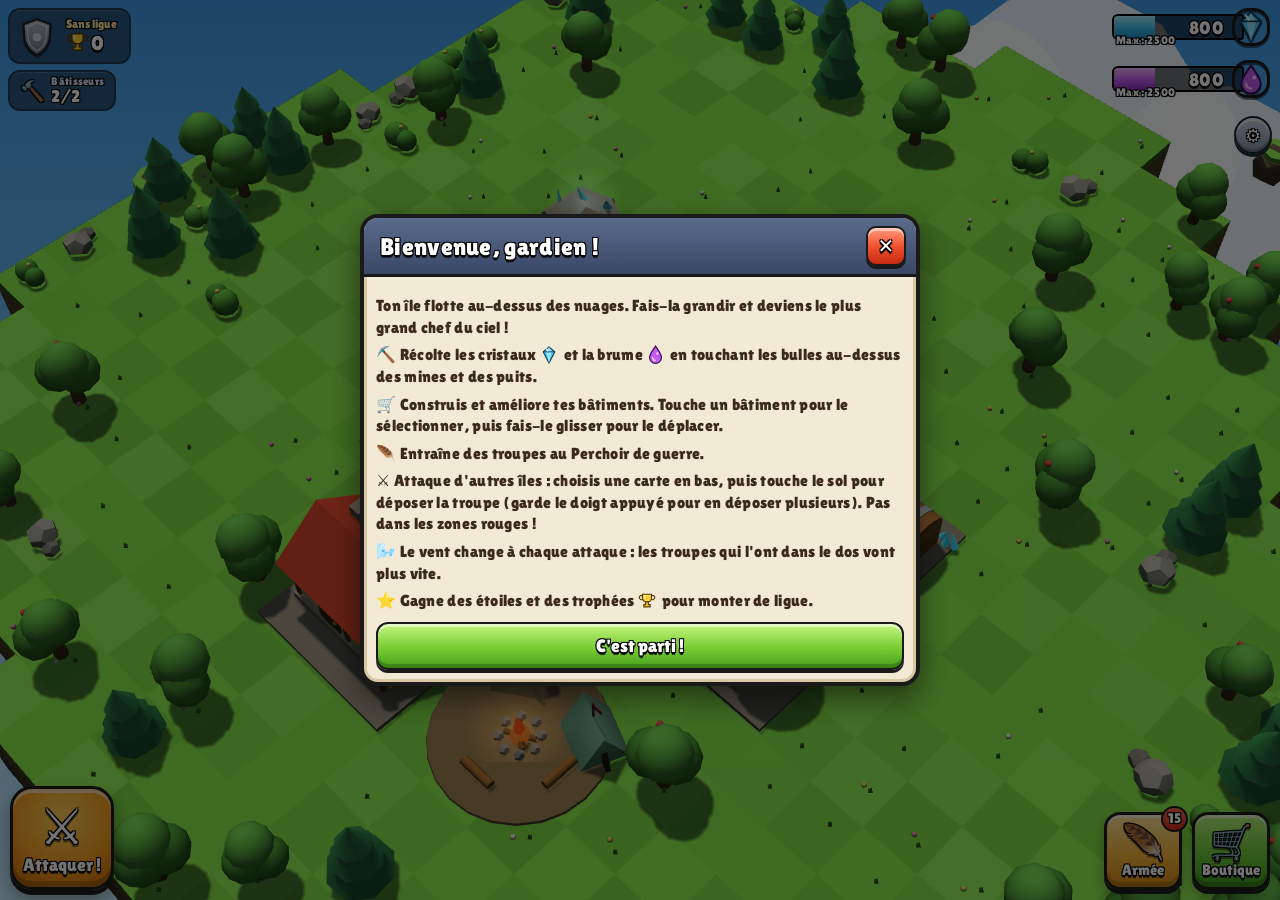
<file: index.html>
<!doctype html>
<html lang="fr">
<head>
  <meta charset="utf-8">
  <meta name="viewport" content="width=device-width,initial-scale=1,maximum-scale=1,user-scalable=no,viewport-fit=cover">
  <meta name="theme-color" content="#62b7f5">
  <meta name="apple-mobile-web-app-capable" content="yes">
  <meta name="mobile-web-app-capable" content="yes">
  <meta name="apple-mobile-web-app-title" content="Îles Célestes">
  <link rel="manifest" href="manifest.json">
  <link rel="icon" href="icon.svg" type="image/svg+xml">
  <link rel="apple-touch-icon" href="icon.svg">
  <title>Îles Célestes</title>
  <link rel="stylesheet" href="style.css">
</head>
<body>
  <canvas id="cv"></canvas>
  <div id="labels"></div>

  <!-- Village -->
  <div id="hud-village" class="hud">
    <div id="tl">
      <button id="league-chip" class="glass">
        <span id="league-badge"></span>
        <span class="lc-txt"><small id="league-name">Sans ligue</small><b><i class="ri ri-g"></i><span id="glory-val">0</span></b></span>
      </button>
      <div class="glass chip" id="builders-chip"><span class="e">🔨</span><span><small>Bâtisseurs</small><b id="builders-val">2/2</b></span></div>
    </div>
    <div id="tr">
      <div class="resbar" id="res-c"><div class="track"><i class="fill"></i><b class="val">0</b></div><i class="ri big ri-c"></i><small class="max">Max : 0</small></div>
      <div class="resbar" id="res-b"><div class="track"><i class="fill"></i><b class="val">0</b></div><i class="ri big ri-b"></i><small class="max">Max : 0</small></div>
      <button id="btn-settings" class="round small">⚙️</button>
    </div>
    <div id="panel" class="hidden"></div>
    <div id="bottombar">
      <button id="btn-attack" class="big attack"><span class="e">⚔️</span><span class="l">Attaquer !</span></button>
      <div class="spacer"></div>
      <button id="btn-army" class="big sq"><span class="e">🪶</span><span class="l">Armée</span><i class="badge" id="army-badge">0</i></button>
      <button id="btn-shop" class="big sq shop"><span class="e">🛒</span><span class="l">Boutique</span></button>
    </div>
  </div>

  <!-- Combat -->
  <div id="hud-battle" class="hud hidden">
    <div id="b-loot" class="glass"></div>
    <div id="b-timerbox"><small id="b-timer-lbl">Repérage</small><b id="b-timer">2:30</b></div>
    <div id="b-wind" class="glass"><div class="compass"><span id="wind-arrow">➤</span></div><small>Vent</small></div>
    <div id="b-hint"></div>
    <div id="b-score"><div id="b-stars"></div><b id="b-pct">0 %</b><small>Destruction</small></div>
    <div id="b-actions"></div>
    <div id="troopbar"></div>
  </div>

  <div id="modal" class="hidden"><div class="box"><div class="head"><h2 class="title"></h2><button class="close" data-a="close">✕</button></div><div class="content"></div></div></div>
  <div id="toast"></div>

  <script src="lib/three.min.js"></script>
  <script src="models.js"></script>
  <script src="render3d.js"></script>
  <script src="game.js"></script>
</body>
</html>
</file>
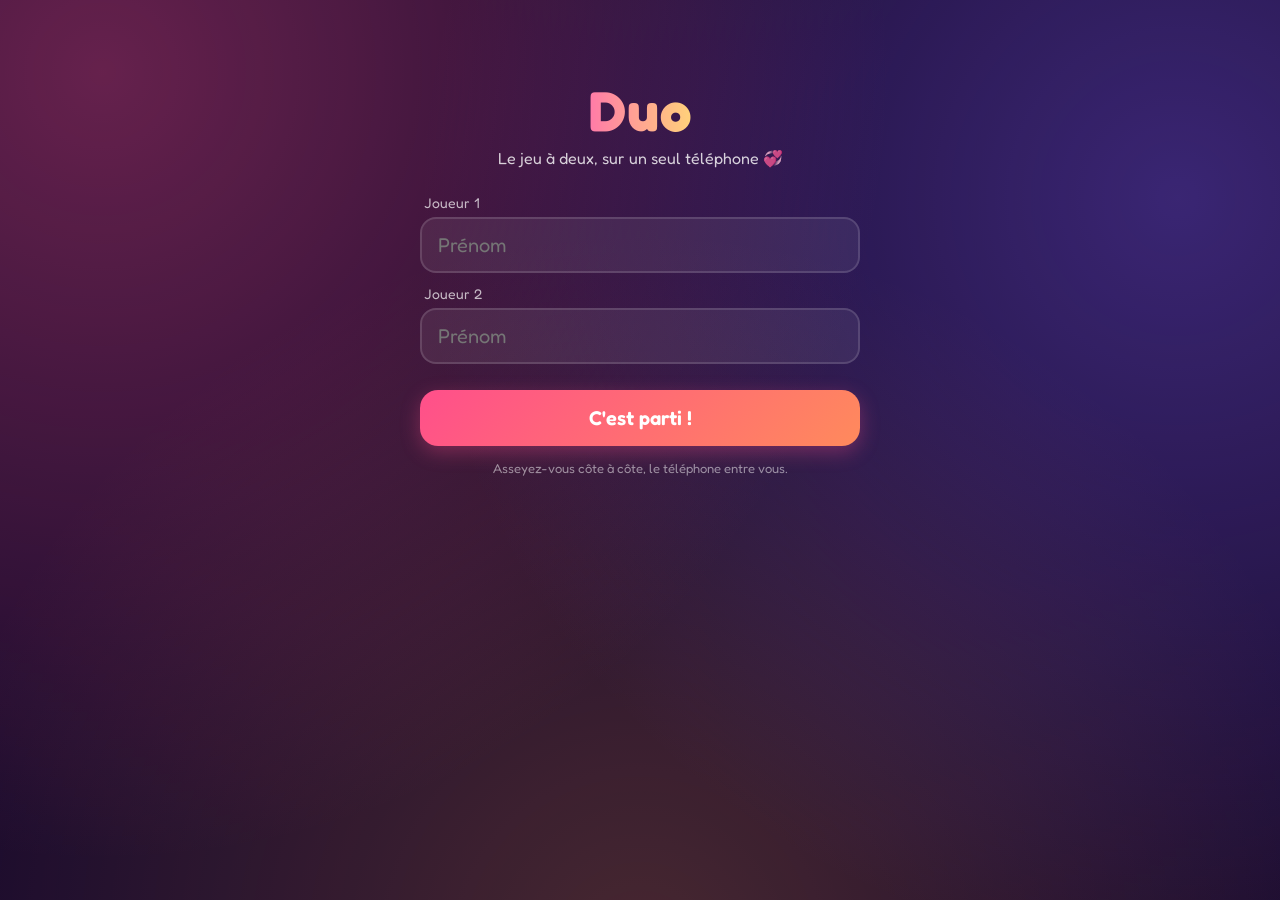
<file: duo/index.html>
<!DOCTYPE html>
<html lang="fr">
<head>
<meta charset="utf-8">
<meta name="viewport" content="width=device-width, initial-scale=1, maximum-scale=1, user-scalable=no">
<title>Duo – le jeu à deux</title>
<link rel="preconnect" href="https://fonts.googleapis.com">
<link href="https://fonts.googleapis.com/css2?family=Fredoka:wght@400;500;600;700&display=swap" rel="stylesheet">
<style>
*{box-sizing:border-box;margin:0;padding:0;-webkit-tap-highlight-color:transparent}
html,body{height:100%}
body{font-family:'Fredoka',system-ui,sans-serif;color:#fff;background:#1a0b2e;overflow:hidden;touch-action:manipulation;user-select:none;-webkit-user-select:none}
body::before{content:"";position:fixed;inset:-20%;background:radial-gradient(circle at 20% 20%,#ff4f8b55,transparent 45%),radial-gradient(circle at 80% 30%,#7b5cff55,transparent 45%),radial-gradient(circle at 50% 90%,#ff9a3c33,transparent 50%);animation:drift 18s ease-in-out infinite alternate;z-index:-1}
@keyframes drift{to{transform:translate(4%,-3%) rotate(6deg)}}
.screen{position:fixed;inset:0;display:none;flex-direction:column;align-items:center;padding:22px 18px;overflow-y:auto}
.screen.on{display:flex;animation:pop .35s ease}
@keyframes pop{from{opacity:0;transform:scale(.97)}}
h1{font-size:56px;font-weight:700;letter-spacing:1px;background:linear-gradient(90deg,#ff7aa8,#ffd27a);-webkit-background-clip:text;background-clip:text;color:transparent;margin-top:6vh}
.sub{opacity:.8;margin:4px 0 26px;text-align:center}
.wrap{width:100%;max-width:440px;display:flex;flex-direction:column;gap:12px}
input{font:inherit;font-size:20px;padding:14px 16px;border-radius:16px;border:2px solid #ffffff22;background:#ffffff12;color:#fff;outline:none;width:100%}
input:focus{border-color:#ff7aa8}
label{font-size:14px;opacity:.7;margin-bottom:-6px;padding-left:4px}
.btn{font:inherit;font-size:20px;font-weight:600;padding:16px;border:none;border-radius:18px;color:#fff;background:linear-gradient(135deg,#ff4f8b,#ff8a5c);box-shadow:0 6px 20px #ff4f8b55;cursor:pointer;transition:transform .1s}
.btn:active{transform:scale(.96)}
.btn.ghost{background:#ffffff14;box-shadow:none;border:2px solid #ffffff22}
.btn.violet{background:linear-gradient(135deg,#7b5cff,#b05cff);box-shadow:0 6px 20px #7b5cff55}
.btn.green{background:linear-gradient(135deg,#1fc97a,#3be0b0);box-shadow:0 6px 20px #1fc97a44}
.btn.small{font-size:16px;padding:10px 14px}
.row{display:flex;gap:10px}.row>*{flex:1}
.score{display:flex;justify-content:space-between;align-items:center;width:100%;max-width:440px;background:#ffffff10;border-radius:18px;padding:12px 16px;margin-bottom:14px}
.score .p{text-align:center;flex:1}.score .p b{display:block;font-size:30px}
.score .p span{font-size:14px;opacity:.8}
.score .mid{font-size:13px;opacity:.75;text-align:center;flex:1}
.score .mid b{display:block;font-size:22px;color:#ffd27a}
.card{background:#ffffff10;border:2px solid #ffffff18;border-radius:22px;padding:18px;display:flex;align-items:center;gap:14px;cursor:pointer;transition:transform .1s;text-align:left}
.card:active{transform:scale(.97)}
.card .ic{font-size:38px;width:56px;height:56px;display:grid;place-items:center;border-radius:16px;background:#ffffff14;flex-shrink:0}
.card h3{font-size:20px;font-weight:600}.card p{font-size:14px;opacity:.75;margin-top:2px}
.top{width:100%;max-width:440px;display:flex;justify-content:space-between;align-items:center;margin-bottom:10px}
.back{font:inherit;background:#ffffff14;border:none;color:#fff;border-radius:12px;padding:8px 14px;font-size:16px}
.tag{font-size:14px;background:#ffffff18;padding:6px 12px;border-radius:99px}
.big{width:100%;max-width:440px;flex:1;display:flex;flex-direction:column;justify-content:center;gap:14px}
.q{font-size:27px;font-weight:600;text-align:center;line-height:1.25;margin-bottom:8px}
.hint{text-align:center;opacity:.8;font-size:17px}
.who{text-align:center;font-size:22px}
.who b{color:#ffd27a}
.opt{font:inherit;font-size:19px;padding:15px;border-radius:16px;border:2px solid #ffffff22;background:#ffffff10;color:#fff;text-align:left;cursor:pointer}
.opt:active{transform:scale(.98)}
.opt.good{background:#1fc97a55;border-color:#1fc97a}
.opt.bad{background:#ff4f6b55;border-color:#ff4f6b}
.opt.was{border-color:#ffd27a;border-style:dashed}
.emoji{font-size:80px;text-align:center}
.count{font-size:150px;font-weight:700;text-align:center;animation:beat 1s ease infinite}
@keyframes beat{0%{transform:scale(1.4);opacity:0}30%{transform:scale(1);opacity:1}}
.tv{display:flex;gap:12px}
.tv .btn{flex:1;padding:30px 10px;font-size:24px}
.pill{display:inline-block;margin:0 auto;font-size:15px;padding:6px 14px;border-radius:99px;background:#ffd27a;color:#3a1d00;font-weight:600}
/* duel */
#duel{padding:0}
.half{flex:1;width:100%;display:flex;flex-direction:column;align-items:center;justify-content:center;gap:8px;font-size:26px;font-weight:600;text-align:center;position:relative}
.half.p2{transform:rotate(180deg)}
.half .nm{font-size:18px;opacity:.85}.half .pts{font-size:40px}
.half.wait{background:#c2185b}.half.go{background:#1fc97a}.half.win{background:#ffd27a;color:#3a1d00}.half.lose{background:#3a2850}
.half.idle{background:#2b1a46}
.mid-bar{height:58px;width:100%;display:flex;align-items:center;justify-content:center;gap:10px;background:#120720;z-index:2}
.toast{position:fixed;left:50%;bottom:30px;transform:translateX(-50%);background:#fff;color:#1a0b2e;font-weight:600;padding:12px 20px;border-radius:99px;box-shadow:0 8px 30px #0006;display:none;z-index:9;white-space:nowrap}
.heart{position:fixed;font-size:28px;pointer-events:none;animation:fly 1.6s ease-out forwards;z-index:8}
@keyframes fly{to{transform:translateY(-60vh) scale(1.6) rotate(20deg);opacity:0}}
.foot{font-size:13px;opacity:.5;margin-top:14px;text-align:center}
</style>
</head>
<body>

<!-- ACCUEIL -->
<section class="screen on" id="home">
  <h1>Duo</h1>
  <p class="sub">Le jeu à deux, sur un seul téléphone 💞</p>
  <div class="wrap">
    <label>Joueur 1</label>
    <input id="n1" maxlength="14" placeholder="Prénom" autocomplete="off">
    <label>Joueur 2</label>
    <input id="n2" maxlength="14" placeholder="Prénom" autocomplete="off">
    <button class="btn" style="margin-top:14px" onclick="start()">C'est parti !</button>
  </div>
  <p class="foot">Asseyez-vous côte à côte, le téléphone entre vous.</p>
</section>

<!-- MENU -->
<section class="screen" id="menu">
  <div class="score" id="scoreMenu"></div>
  <div class="wrap">
    <div class="card" onclick="goKnow()"><div class="ic">💘</div><div><h3>Tu me connais ?</h3><p>L'un répond en secret, l'autre devine. 1 point si c'est juste.</p></div></div>
    <div class="card" onclick="goWho()"><div class="ic">👉</div><div><h3>Qui de nous deux ?</h3><p>À 3, pointez du doigt. Même réponse = point de complicité.</p></div></div>
    <div class="card" onclick="goTD()"><div class="ic">🎲</div><div><h3>Action ou Vérité</h3><p>Version couple, mignonne et un peu piquante.</p></div></div>
    <div class="card" onclick="goDuel()"><div class="ic">⚡</div><div><h3>Duel de réflexes</h3><p>Téléphone à plat entre vous. Le plus rapide gagne.</p></div></div>
    <div class="card" onclick="goWord()"><div class="ic">🧠</div><div><h3>Même longueur d'onde</h3><p>Dites un mot en même temps… jusqu'à dire le même !</p></div></div>
    <div class="row" style="margin-top:6px">
      <button class="btn ghost small" onclick="show('home')">Changer les noms</button>
      <button class="btn violet small" onclick="goEnd()">Voir le bilan 🏆</button>
    </div>
  </div>
</section>

<!-- JEU GÉNÉRIQUE -->
<section class="screen" id="play">
  <div class="top"><button class="back" onclick="toMenu()">‹ Menu</button><span class="tag" id="playTag"></span></div>
  <div class="score" id="scorePlay"></div>
  <div class="big" id="stage"></div>
</section>

<!-- DUEL -->
<section class="screen" id="duel">
  <div class="half p2 idle" id="h2"></div>
  <div class="mid-bar"><button class="back" onclick="stopDuel()">‹ Menu</button><span class="tag" id="duelInfo">Premier à 5</span></div>
  <div class="half p1 idle" id="h1"></div>
</section>

<!-- BILAN -->
<section class="screen" id="end">
  <h1 style="font-size:44px">Bilan</h1>
  <div class="big" id="endStage"></div>
</section>

<div class="toast" id="toast"></div>

<script>
// ---------- DONNÉES ----------
const KNOW = [
 ["Mon moment préféré de la journée ?",["Le réveil tranquille","Le déjeuner","La fin d'après-midi","La soirée / la nuit"]],
 ["Si je gagnais 1 million demain, je…",["Voyage autour du monde","Achète une maison","Arrête de travailler","Fais une énorme fête"]],
 ["Mon super-pouvoir rêvé ?",["Voler","Me téléporter","Lire dans les pensées","Arrêter le temps"]],
 ["Ce qui m'énerve le plus ?",["Les gens en retard","Le bruit quand je mange / dors","Les gens qui mentent","Attendre"]],
 ["Mon plat réconfort ?",["Pâtes / pizza","Burger / frites","Un plat de famille","Sucré : gâteau, glace…"]],
 ["Mon dimanche idéal ?",["Canapé + série toute la journée","Balade / sortie dehors","Grasse mat' + brunch","Voir des amis / la famille"]],
 ["Face à un film d'horreur, je…",["Adore ça","Regarde entre mes doigts","Fais semblant que ça va","Refuse catégoriquement"]],
 ["Mon animal totem ?",["Un chat","Un chien","Un paresseux","Un lion / un loup"]],
 ["En soirée, je suis plutôt…",["Celui/celle qui danse","Celui/celle qui parle à tout le monde","Celui/celle qui part tôt","Celui/celle près du buffet"]],
 ["Le cadeau qui me ferait le plus plaisir ?",["Un voyage / une expérience","Un objet que je voulais","Un truc fait main","Une lettre / des mots"]],
 ["Ma plus grande peur parmi celles-ci ?",["Les araignées / insectes","Le vide","Le noir","Parler en public"]],
 ["Si je devais vivre ailleurs ?",["Au bord de la mer","À la montagne","Dans une grande ville à l'étranger","À la campagne"]],
 ["Mon défaut principal (honnêtement) ?",["Têtu(e)","Impatient(e)","Désordonné(e)","Toujours en retard"]],
 ["Quand je suis triste, j'ai besoin…",["D'un câlin","Qu'on me laisse tranquille","De parler","De manger quelque chose de bon"]],
 ["Mon type de vacances ?",["Plage et farniente","Road trip / aventure","Visite de villes","Ski / montagne"]],
 ["Ce que je remarque en premier chez quelqu'un ?",["Le sourire","Les yeux","Le style","L'humour"]],
 ["Ma boisson préférée ?",["Café","Thé / infusion","Soda / jus","Un bon verre (alcool)"]],
 ["Si je pouvais dîner avec une célébrité ?",["Un(e) acteur/actrice","Un(e) chanteur/chanteuse","Un(e) sportif/sportive","Un personnage historique"]],
 ["Mon pire réflexe le matin ?",["Snooze 5 fois","Regarder mon téléphone direct","Être de mauvaise humeur","Aucun, je suis en forme"]],
 ["Notre premier souvenir ensemble, pour moi c'est surtout…",["Le stress","Les rires","Le coup de foudre","Un moment un peu gênant"]],
 ["Je préfère recevoir…",["Des compliments","Des petits cadeaux","Du temps ensemble","Des câlins / bisous"]],
 ["Si j'étais un(e) personnage de dessin animé ?",["Un(e) héros/héroïne","Le/la rigolo(te) de la bande","Le/la méchant(e) stylé(e)","Le/la petit(e) mignon(ne)"]],
 ["Mon talent caché ?",["Cuisiner","Chanter / danser","Imiter les gens","Je n'en ai pas… ou si ?"]],
 ["Mon genre de film préféré ?",["Comédie","Action / thriller","Romance","Science-fiction / fantastique"]],
 ["En cas d'apocalypse zombie, je suis…",["Le/la leader","Celui/celle qui se cache","Le/la premier(ère) mordu(e)","Celui/celle qui a un plan"]],
 ["Ce que je préfère chez toi ?",["Ton humour","Ton physique","Ta gentillesse","Ton intelligence"]],
 ["Mon rapport à l'argent ?",["Je dépense tout","J'économise tout","Ça dépend des mois","Je ne regarde jamais"]],
 ["La saison qui me ressemble ?",["Printemps","Été","Automne","Hiver"]],
 ["Mon application la plus utilisée ?",["Réseaux sociaux","Messagerie","Vidéo / streaming","Jeux"]],
 ["Si on se disputait, c'est le plus souvent pour…",["Le ménage / le rangement","Le téléphone","Le retard","Des bêtises sans importance"]],
 ["Mon rêve de gosse ?",["Être célèbre","Un métier héroïque (pompier, médecin…)","Astronaute / pilote","Avoir un animal extraordinaire"]],
 ["Ce soir, si je pouvais choisir ?",["Restaurant","Cinéma / série","Soirée entre potes","Rester juste tous les deux"]],
];
const WHO = [
 "Qui est le/la plus jaloux(se) ?","Qui a dit « je t'aime » en premier ?","Qui s'endort le plus vite devant un film ?","Qui est le/la plus têtu(e) ?",
 "Qui ronfle le plus ?","Qui est le/la plus romantique ?","Qui passe le plus de temps sur son téléphone ?","Qui serait le/la premier(ère) à pleurer devant un film ?",
 "Qui est le/la plus drôle ?","Qui cuisine le mieux ?","Qui est le/la plus dépensier(ère) ?","Qui gagne le plus souvent les disputes ?",
 "Qui s'excuse en premier après une dispute ?","Qui est le/la plus en retard ?","Qui a le plus mauvais goût musical ?","Qui survivrait le plus longtemps sur une île déserte ?",
 "Qui est le/la plus câlin(e) ?","Qui est le/la plus bordélique ?","Qui a fait le premier pas ?","Qui est le/la plus gourmand(e) ?",
 "Qui oublie le plus les dates importantes ?","Qui a le plus de mauvaise foi ?","Qui chante le plus faux ?","Qui est le/la plus peureux(se) ?",
 "Qui serait le/la meilleur(e) parent ?","Qui prend le plus de temps pour se préparer ?","Qui est le/la plus fêtard(e) ?","Qui rit à ses propres blagues ?",
 "Qui mange dans l'assiette de l'autre ?","Qui est le/la plus sportif(ve) ?","Qui pique la couverture la nuit ?","Qui est le/la plus susceptible ?",
 "Qui ferait le meilleur candidat de télé-réalité ?","Qui se perd le plus souvent ?","Qui a le plus de secrets ?","Qui est tombé(e) amoureux(se) en premier ?",
 "Qui est le/la plus dramatique quand il/elle est malade ?","Qui a le plus de photos de l'autre dans son téléphone ?","Qui choisit toujours le resto ?","Qui craque le premier pour un dessert ?",
];
const TRUTH = [
 "Quelle a été ta toute première impression de moi ?","Quel est le moment où tu as su que tu tenais vraiment à moi ?","Quel est ton souvenir préféré de nous deux ?",
 "Quelle petite habitude chez moi te fait craquer ?","Quelle petite habitude chez moi t'énerve un peu (sois honnête) ?","Qu'est-ce que tu n'as jamais osé me dire ?",
 "Quel est le truc le plus gênant que tu aies fait devant moi ?","Si tu pouvais changer une chose dans notre couple, ce serait quoi ?","Quel est ton rêve le plus fou pour nous deux ?",
 "As-tu déjà été jaloux(se) sans me le dire ? De qui ?","Quel est le plus beau compliment qu'on t'ait fait ?","Quelle partie de mon corps préfères-tu ?",
 "Quel est le pire cadeau que tu aies reçu (même de moi) ?","Qu'est-ce que tu aimerais qu'on fasse plus souvent ?","Quelle chanson te fait penser à moi ?",
 "Qu'est-ce que tu as pensé la première fois qu'on s'est embrassés ?","Raconte un mensonge que tu m'as déjà dit (même petit).","Quel est ton plus gros complexe ?",
 "Qu'est-ce qui te fait te sentir le plus aimé(e) ?","Si on devait partir demain n'importe où, tu choisirais où ?","Quelle tenue préfères-tu sur moi ?",
 "Quel est ton fantasme de rendez-vous parfait ?","Qu'est-ce que tu admires le plus chez moi ?","Quelle est la chose la plus folle que tu ferais par amour ?",
 "Dans 10 ans, tu nous imagines comment ?","Quel est le dernier moment où tu as eu envie de m'embrasser ?","Quelle est ta plus grande peur dans une relation ?",
 "Quel surnom aimerais-tu que je te donne ?","Qu'est-ce que tu as remarqué chez moi que personne d'autre ne voit ?","Quel moment avec moi t'a le plus fait rire ?",
];
const DARE = [
 "Fais-moi un compliment sincère en me regardant dans les yeux pendant 10 secondes.","Imite-moi quand je suis de mauvaise humeur.","Fais-moi un massage des épaules pendant 1 minute.",
 "Fais une déclaration d'amour façon présentateur télé.","Chante le refrain d'une chanson d'amour (avec conviction !).","Donne-moi 5 bisous à 5 endroits différents (visage, mains…).",
 "Fais ta meilleure danse de séduction pendant 15 secondes.","Envoie un message à un(e) ami(e) : « J'ai une grande nouvelle… » puis plus rien pendant 5 minutes 😈","Fais-moi rire en moins de 30 secondes, sinon gage.",
 "Raconte comment on s'est rencontrés comme si c'était un film d'action.","Laisse-moi choisir ta photo de profil pour les prochaines 24h.","Parle avec un accent de ton choix jusqu'à ton prochain tour.",
 "Fais-moi un câlin de 20 secondes sans rien dire.","Écris un mini poème de 4 lignes sur moi, là, maintenant.","Fais 10 pompes (ou 10 squats) en criant mon prénom.",
 "Montre-moi la dernière photo de ta galerie.","Murmure-moi quelque chose de mignon à l'oreille.","Mime ce que tu ressens pour moi, sans parler.",
 "Fais-moi un baisemain digne d'un chevalier.","Laisse-moi lire ton dernier message envoyé.","Dis-moi 3 choses que tu aimes chez moi en moins de 10 secondes.",
 "Imite un(e) serveur(se) de grand restaurant et propose-moi un « menu » de bisous.","Garde ma main dans la tienne jusqu'à ton prochain tour.","Fais-moi un slow imaginaire, avec musique fredonnée.",
 "Prends un selfie de nous deux avec la grimace la plus moche possible.","Propose-moi un rendez-vous pour la semaine prochaine, de façon très sérieuse.","Fais semblant de me demander en mariage (version ridicule).",
 "Fais un bisou esquimau (nez contre nez) pendant 5 secondes.","Raconte une blague. Si je ne ris pas, tu me dois un bisou.","Donne-moi un nouveau surnom et utilise-le jusqu'à la fin du jeu.",
];
const WORD_TIPS = ["Un mot au hasard","Un animal","Un pays","Un fruit","Une couleur","Un objet de la maison","Un film","Un métier","Un mot qui fait penser à l'amour","Un truc qu'on trouve à la plage"];

// ---------- ÉTAT ----------
const S = {n:["Joueur 1","Joueur 2"], sc:[0,0], comp:0, played:0};
const decks = {};
function shuffle(a){a=a.slice();for(let i=a.length-1;i>0;i--){const j=Math.random()*(i+1)|0;[a[i],a[j]]=[a[j],a[i]]}return a}
function draw(name,src){if(!decks[name]||!decks[name].length)decks[name]=shuffle(src);return decks[name].pop()}
const $=id=>document.getElementById(id);
const esc=s=>String(s).replace(/[&<>"]/g,c=>({"&":"&amp;","<":"&lt;",">":"&gt;",'"':"&quot;"}[c]));
const N=i=>esc(S.n[i]);
try{const d=JSON.parse(localStorage.getItem('duo-names')||'null');if(d){$('n1').value=d[0];$('n2').value=d[1]}}catch(e){}

function show(id){document.querySelectorAll('.screen').forEach(s=>s.classList.remove('on'));$(id).classList.add('on')}
function scoreHTML(){return `<div class="p"><b>${S.sc[0]}</b><span>${N(0)}</span></div><div class="mid"><b>💞 ${S.comp}</b>complicité</div><div class="p"><b>${S.sc[1]}</b><span>${N(1)}</span></div>`}
function refresh(){$('scoreMenu').innerHTML=scoreHTML();$('scorePlay').innerHTML=scoreHTML()}
function toast(t){const e=$('toast');e.textContent=t;e.style.display='block';clearTimeout(e._t);e._t=setTimeout(()=>e.style.display='none',1600)}
function hearts(n=8){for(let i=0;i<n;i++){const h=document.createElement('div');h.className='heart';h.textContent=['💖','💘','💕','✨','💞'][i%5];h.style.left=(10+Math.random()*80)+'vw';h.style.top=(60+Math.random()*30)+'vh';h.style.animationDelay=(Math.random()*.4)+'s';document.body.appendChild(h);setTimeout(()=>h.remove(),2200)}}
function vib(p){try{navigator.vibrate&&navigator.vibrate(p)}catch(e){}}
function point(i){S.sc[i]++;refresh();toast(`+1 pour ${S.n[i]} !`);hearts(5)}
function comp(){S.comp++;refresh();toast('+1 complicité 💞');hearts(10)}

function start(){
  S.n=[$('n1').value.trim()||'Joueur 1',$('n2').value.trim()||'Joueur 2'];
  try{localStorage.setItem('duo-names',JSON.stringify(S.n))}catch(e){}
  refresh();show('menu');
}
function toMenu(){refresh();show('menu')}
function play(tag,html){$('playTag').textContent=tag;refresh();$('stage').innerHTML=html;if(!$('play').classList.contains('on'))show('play')}

// ---------- TU ME CONNAIS ? ----------
let K={sub:0,q:null,ans:null,order:null};
function goKnow(){K.sub=Math.random()<.5?0:1;knowNew()}
function knowNew(){
  K.q=draw('know',KNOW);K.order=shuffle([0,1,2,3]);K.ans=null;
  play('💘 Tu me connais ?',`<div class="emoji">🙈</div><p class="who">Donne le téléphone à <b>${N(K.sub)}</b></p>
   <p class="hint">${N(1-K.sub)}, ne regarde pas l'écran !</p><button class="btn" onclick="knowSecret()">Je suis ${N(K.sub)}, je regarde</button>`);
}
function knowSecret(){
  const [q,o]=K.q;
  play('💘 Tu me connais ?',`<p class="hint">Réponds pour toi, en secret 🤫</p><p class="q">${esc(q)}</p>
   ${K.order.map(i=>`<button class="opt" onclick="knowPick(${i})">${esc(o[i])}</button>`).join('')}`);
}
function knowPick(i){K.ans=i;vib(30);
  play('💘 Tu me connais ?',`<div class="emoji">🔒</div><p class="who">Réponse enregistrée !</p><p class="hint">Passe le téléphone à <b>${N(1-K.sub)}</b></p>
   <button class="btn violet" onclick="knowGuess()">Je suis ${N(1-K.sub)}, je devine</button>`)}
function knowGuess(){
  const [q,o]=K.q;
  play('💘 Tu me connais ?',`<p class="hint">Qu'a répondu <b>${N(K.sub)}</b> ?</p><p class="q">${esc(q)}</p>
   ${K.order.map(i=>`<button class="opt" id="ko${i}" onclick="knowReveal(${i})">${esc(o[i])}</button>`).join('')}`)}
function knowReveal(i){
  const ok=i===K.ans;S.played++;
  document.querySelectorAll('#stage .opt').forEach(b=>b.onclick=null);
  $('ko'+K.ans).classList.add('good');if(!ok)$('ko'+i).classList.add('bad');
  if(ok){point(1-K.sub);vib([40,40,40])}else vib(200);
  const msg=ok?`<p class="who">Bravo ! ${N(1-K.sub)} connaît bien ${N(K.sub)} 😍</p>`:`<p class="who">Raté ! 😅 ${N(K.sub)}, explique-toi…</p>`;
  $('stage').insertAdjacentHTML('beforeend',msg+`<div class="row"><button class="btn ghost" onclick="toMenu()">Menu</button><button class="btn" onclick="K.sub=1-K.sub;knowNew()">Suivant ›</button></div>`);
}

// ---------- QUI DE NOUS DEUX ? ----------
function goWho(){whoNew()}
function whoNew(){
  const q=draw('who',WHO);
  play('👉 Qui de nous deux ?',`<p class="hint">Lisez la question à voix haute…</p><p class="q">${esc(q)}</p>
   <p class="hint">À « GO », pointez tous les deux du doigt la personne qui correspond !</p>
   <button class="btn" onclick="whoCount()">3… 2… 1…</button>`);
  window._whoQ=q;
}
function whoCount(){
  let n=3;const tick=()=>{if(n>0){$('stage').innerHTML=`<p class="q" style="opacity:.7">${esc(window._whoQ)}</p><div class="count" key="${n}">${n}</div>`;vib(20);n--;setTimeout(tick,800)}
   else{vib(150);$('stage').innerHTML=`<div class="count" style="color:#ffd27a">GO 👉</div><p class="q">${esc(window._whoQ)}</p>
     <p class="hint">Vous avez pointé la même personne ?</p><div class="row"><button class="btn green" onclick="whoRes(1)">Oui 💞</button><button class="btn ghost" onclick="whoRes(0)">Non 😤</button></div>`}};
  tick();
}
function whoRes(ok){S.played++;if(ok)comp();else toast('Débattez-en 30 secondes ! 🗣️');
  $('stage').innerHTML=`<div class="emoji">${ok?'🥰':'🤨'}</div><p class="who">${ok?'Vous êtes sur la même longueur d\'onde !':'Pas d\'accord… Qui a raison ?'}</p>
   <div class="row"><button class="btn ghost" onclick="toMenu()">Menu</button><button class="btn" onclick="whoNew()">Suivant ›</button></div>`}

// ---------- ACTION OU VÉRITÉ ----------
let T={p:0};
function goTD(){T.p=Math.random()<.5?0:1;tdNew()}
function tdNew(){
  play('🎲 Action ou Vérité',`<p class="who">C'est au tour de <b>${N(T.p)}</b></p><p class="hint">Choisis bien…</p>
   <div class="tv"><button class="btn violet" onclick="tdCard('t')">Vérité 🤫</button><button class="btn" onclick="tdCard('d')">Action 🔥</button></div>
   <button class="btn ghost small" onclick="tdCard(Math.random()<.5?'t':'d')">Laisser le hasard choisir 🎲</button>`)}
function tdCard(k){
  const c=k==='t'?draw('truth',TRUTH):draw('dare',DARE);vib(30);
  play('🎲 Action ou Vérité',`<span class="pill">${k==='t'?'VÉRITÉ':'ACTION'} pour ${N(T.p)}</span><p class="q">${esc(c)}</p>
   <p class="hint">C'est ${N(1-T.p)} qui valide !</p>
   <div class="row"><button class="btn green" onclick="tdRes(1)">Fait ✓</button><button class="btn ghost" onclick="tdRes(0)">Je passe ✗</button></div>`)}
function tdRes(ok){S.played++;
  if(ok)point(T.p);else{S.sc[T.p]=Math.max(0,S.sc[T.p]-1);refresh();toast(`-1 pour ${S.n[T.p]} 😈`)}
  T.p=1-T.p;tdNew()}

// ---------- DUEL ----------
let D={};
function goDuel(){
  D={pts:[0,0],state:'idle',timer:null};show('duel');duelIdle();
}
function half(i){return $(i===0?'h1':'h2')}
function setHalf(i,cls,html){const h=half(i);h.className='half '+(i===1?'p2 ':'p1 ')+cls;h.innerHTML=html}
function duelIdle(msg){
  D.state='idle';
  for(const i of [0,1])setHalf(i,'idle',`<span class="nm">${N(i)}</span><span class="pts">${D.pts[i]}</span><span>${msg?msg[i]:'Touchez tous les deux<br>pour être prêts'}</span>`);
  D.ready=[false,false];
}
function duelTap(i,e){
  e.preventDefault();
  if(D.state==='idle'){if(D.ready[i])return;D.ready[i]=true;vib(15);
    half(i).querySelector('span:last-child').innerHTML='Prêt(e) ✓';
    if(D.ready[0]&&D.ready[1]){D.state='wait';for(const j of [0,1])setHalf(j,'wait',`<span class="nm">${N(j)}</span><span class="pts">${D.pts[j]}</span><span>Attends le VERT…</span>`);
      D.timer=setTimeout(()=>{D.state='go';D.t0=performance.now();vib(60);for(const j of [0,1])setHalf(j,'go',`<span style="font-size:60px">TAPE !</span>`)},1500+Math.random()*3500)}
  }else if(D.state==='wait'){clearTimeout(D.timer);duelWin(1-i,`Faux départ de ${S.n[i]} !`)}
  else if(D.state==='go'){duelWin(i,`${Math.round(performance.now()-D.t0)} ms`)}
}
function duelWin(w,why){
  D.state='done';D.pts[w]++;vib([50,50,50]);
  const over=D.pts[w]>=5;
  setHalf(w,'win',`<span class="nm">${N(w)}</span><span class="pts">${D.pts[w]}</span><span>${over?'🏆 VICTOIRE !':'Gagné ! 🎉'}</span><span class="nm">${esc(why)}</span>`);
  setHalf(1-w,'lose',`<span class="nm">${N(1-w)}</span><span class="pts">${D.pts[1-w]}</span><span>${over?'Perdu le duel 😭':'Perdu…'}</span><span class="nm">${esc(why)}</span>`);
  if(over){S.played++;S.sc[w]+=3;refresh();$('duelInfo').textContent=`+3 points pour ${S.n[w]} !`;hearts(14);
    setTimeout(()=>{D.pts=[0,0];$('duelInfo').textContent='Premier à 5';duelIdle()},3200)}
  else setTimeout(()=>{if(D.state==='done')duelIdle()},1600);
}
$('h1').addEventListener('pointerdown',e=>duelTap(0,e));
$('h2').addEventListener('pointerdown',e=>duelTap(1,e));
function stopDuel(){clearTimeout(D.timer);D.state='off';toMenu()}

// ---------- MÊME LONGUEUR D'ONDE ----------
let W={tries:0};
function goWord(){W.tries=0;wordIntro()}
function wordIntro(){
  play("🧠 Même longueur d'onde",`<p class="q">Le but : dire le <b>même mot</b> en même temps !</p>
   <p class="hint">1. À « GO », chacun dit un mot à voix haute.<br>2. Ensuite, chacun cherche un mot qui fait le lien entre les deux derniers mots dits.<br>3. On recommence jusqu'à dire le même mot !</p>
   <p class="hint">Exemple : « chat » + « soleil » → les deux disent « été » 🎉</p>
   <button class="btn" onclick="wordGo(true)">Premier mot !</button>`)}
function wordGo(first){
  W.tries++;let n=3;
  const tip=first?draw('wtip',WORD_TIPS):'Un mot qui relie vos 2 derniers mots';
  const tick=()=>{if(n>0){$('stage').innerHTML=`<p class="hint">${esc(tip)}</p><div class="count">${n}</div>`;vib(20);n--;setTimeout(tick,800)}
   else{vib(150);$('stage').innerHTML=`<div class="count" style="color:#ffd27a;font-size:110px">GO 🗣️</div><p class="hint">Essai n°${W.tries}</p>
     <p class="who">Vous avez dit le même mot ?</p><div class="row"><button class="btn green" onclick="wordWin()">Oui !! 🎉</button><button class="btn ghost" onclick="wordGo(false)">Non, encore</button></div>`}};
  tick();
}
function wordWin(){S.played++;const pts=W.tries<=3?3:W.tries<=6?2:1;S.comp+=pts;refresh();hearts(16);vib([60,60,60,60]);
  $('stage').innerHTML=`<div class="emoji">🧠💞🧠</div><p class="q">Connexion réussie en ${W.tries} essai${W.tries>1?'s':''} !</p><p class="who">+${pts} complicité</p>
   <div class="row"><button class="btn ghost" onclick="toMenu()">Menu</button><button class="btn" onclick="goWord()">Rejouer</button></div>`}

// ---------- BILAN ----------
function goEnd(){
  const [a,b]=S.sc;let title,emo;
  if(a===b){title='Égalité parfaite !';emo='🤝'}else{const w=a>b?0:1;title=`${N(w)} remporte la partie !`;emo='👑'}
  const c=S.comp;const lvl=c>=12?'Âmes sœurs certifiées 💍':c>=7?'Couple en béton 💪':c>=3?'Belle complicité 💕':'Complicité à travailler… 😏';
  const loser=a===b?null:(a>b?1:0);
  const gages=["masse les pieds du gagnant 5 minutes","prépare le petit-déj demain","choisit le film… que le gagnant a choisi","fait la vaisselle ce soir","offre un bisou à la demande pendant 24h"];
  $('endStage').innerHTML=`<div class="emoji">${emo}</div><p class="q">${title}</p>
   <div class="score">${scoreHTML()}</div>
   <p class="who">${lvl}</p>
   ${loser!==null?`<p class="hint">Gage : <b>${N(loser)}</b> ${gages[Math.random()*gages.length|0]} 😈</p>`:''}
   <p class="hint">${S.played} manche${S.played>1?'s':''} jouée${S.played>1?'s':''}</p>
   <button class="btn" onclick="toMenu()">Continuer à jouer</button>
   <button class="btn ghost" onclick="S.sc=[0,0];S.comp=0;S.played=0;toMenu()">Nouvelle partie</button>`;
  show('end');hearts(14);
}
</script>
</body>
</html>
</file>
<file: style.css>
/* Îles Célestes — interface style cartoon (police Lilita One, contours noirs, boutons en relief) */
@font-face {
  font-family: 'Lilita One'; font-style: normal; font-weight: 400; font-display: swap;
  src: url(fonts/LilitaOne-latin.woff2) format('woff2');
  unicode-range: U+0000-00FF, U+0131, U+0152-0153, U+02BB-02BC, U+02C6, U+02DA, U+02DC, U+0304, U+0308, U+0329, U+2000-206F, U+20AC, U+2122, U+2191, U+2193, U+2212, U+2215, U+FEFF, U+FFFD;
}
@font-face {
  font-family: 'Lilita One'; font-style: normal; font-weight: 400; font-display: swap;
  src: url(fonts/LilitaOne-latin-ext.woff2) format('woff2');
  unicode-range: U+0100-02BA, U+02BD-02C5, U+02C7-02CC, U+02CE-02D7, U+02DD-02FF, U+1E00-1E9F, U+1EF2-1EFF, U+2C60-2C7F, U+A720-A7FF;
}

:root {
  --font: 'Lilita One', 'Trebuchet MS', system-ui, sans-serif;
  --outline: 0 2px 0 #000, 1px 1px 0 #000, -1px 1px 0 #000, 1px -1px 0 #000, -1px -1px 0 #000, 0 3px 0 rgba(0,0,0,.6);
  --outline-s: 0 1px 0 #000, 1px 1px 0 #000, -1px 1px 0 #000, 1px -1px 0 #000, -1px -1px 0 #000;
  --ink: #3b2a1c;
}
* { box-sizing: border-box; -webkit-tap-highlight-color: transparent; }
html, body {
  margin: 0; height: 100%; overflow: hidden;
  background: linear-gradient(#3f9be8 0%, #79c3f6 45%, #c9ecff 100%);
  font-family: var(--font); font-weight: 400; letter-spacing: .3px;
  user-select: none; -webkit-user-select: none; touch-action: none; color: #fff;
}
canvas { position: fixed; inset: 0; width: 100%; height: 100%; display: block; touch-action: none; }
.hidden { display: none !important; }
.hud { position: fixed; inset: 0; pointer-events: none; }
.hud > * { pointer-events: auto; }
button { font: inherit; color: #fff; border: none; cursor: pointer; text-shadow: var(--outline-s); padding: 0; background: none; }
button:active { transform: translateY(2px) scale(.96); }
button:disabled { filter: grayscale(.85) brightness(.85); }
b, small { font-weight: 400; }
small { font-size: .78em; }

/* ---------- Icônes de ressources (dessinées en SVG) ---------- */
.ri { display: inline-block; width: 1.15em; height: 1.15em; vertical-align: -0.22em; background: center/contain no-repeat; margin-right: 2px; font-style: normal; }
.ri.big { width: 38px; height: 38px; margin: 0; }
.ri-c { background-image: url("data:image/svg+xml,%3Csvg xmlns='http://www.w3.org/2000/svg' viewBox='0 0 40 40'%3E%3Cpath d='M20 2 33 13 20 38 7 13Z' fill='%2347c8f5' stroke='%23103850' stroke-width='2.5' stroke-linejoin='round'/%3E%3Cpath d='M20 2 26 13 20 38 14 13Z' fill='%2396e6ff'/%3E%3Cpath d='M7 13h26' stroke='%23103850' stroke-width='2'/%3E%3Cpath d='M14 6l3 5' stroke='%23fff' stroke-width='2.5' stroke-linecap='round'/%3E%3C/svg%3E"); }
.ri-b { background-image: url("data:image/svg+xml,%3Csvg xmlns='http://www.w3.org/2000/svg' viewBox='0 0 40 40'%3E%3Cpath d='M20 3C13 14 8 19 8 26a12 12 0 0 0 24 0c0-7-5-12-12-23Z' fill='%23c25cf0' stroke='%233b0f55' stroke-width='2.5'/%3E%3Cpath d='M14 26a6 6 0 0 0 6 6' stroke='%23f3c8ff' stroke-width='3' fill='none' stroke-linecap='round'/%3E%3Ccircle cx='24' cy='18' r='2.5' fill='%23f3c8ff'/%3E%3C/svg%3E"); }
.ri-g { background-image: url("data:image/svg+xml,%3Csvg xmlns='http://www.w3.org/2000/svg' viewBox='0 0 40 40'%3E%3Cpath d='M10 5h20v8a10 10 0 0 1-20 0Z' fill='%23ffcf33' stroke='%23573a00' stroke-width='2.5'/%3E%3Cpath d='M10 8H5a5 5 0 0 0 6 8M30 8h5a5 5 0 0 1-6 8' fill='none' stroke='%23573a00' stroke-width='2.5'/%3E%3Cpath d='M17 22h6v6h4v5H13v-5h4Z' fill='%23ffcf33' stroke='%23573a00' stroke-width='2.5'/%3E%3Cpath d='M15 8v5' stroke='%23fff6c0' stroke-width='3' stroke-linecap='round'/%3E%3C/svg%3E"); }

/* ---------- Haut de l'écran (village) ---------- */
#tl { position: absolute; left: 8px; top: calc(env(safe-area-inset-top) + 8px); display: flex; flex-direction: column; gap: 6px; align-items: flex-start; pointer-events: none; }
#tl > * { pointer-events: auto; }
.glass { background: rgba(20, 24, 40, .55); border-radius: 12px; border: 2px solid rgba(0,0,0,.35); box-shadow: inset 0 1px 0 rgba(255,255,255,.15); }
#league-chip { display: flex; align-items: center; gap: 6px; padding: 3px 12px 3px 4px; text-align: left; }
#league-badge svg { display: block; filter: drop-shadow(0 2px 0 rgba(0,0,0,.4)); }
.lc-txt { display: flex; flex-direction: column; line-height: 1.05; }
.lc-txt small { font-size: 12px; color: #ffe9a8; text-shadow: var(--outline-s); }
.lc-txt b { font-size: 20px; text-shadow: var(--outline); }
.chip { display: flex; align-items: center; gap: 6px; padding: 4px 10px; text-shadow: var(--outline-s); }
.chip .e { font-size: 20px; }
.chip span:last-child { display: flex; flex-direction: column; line-height: 1.05; }
.chip small { font-size: 11px; color: #d8e6ff; }
.chip b { font-size: 17px; }

#tr { position: absolute; right: 8px; top: calc(env(safe-area-inset-top) + 8px); display: flex; flex-direction: column; gap: 6px; align-items: flex-end; pointer-events: none; }
#tr > * { pointer-events: auto; }
.resbar { position: relative; display: flex; align-items: center; padding-right: 2px; }
.resbar .track { position: relative; width: 132px; height: 26px; background: rgba(0,0,0,.55); border: 2px solid #000; border-radius: 6px 3px 3px 6px; overflow: hidden; margin-right: -12px; }
.resbar .fill { position: absolute; left: 0; top: 0; bottom: 0; width: 0; transition: width .3s; }
#res-c .fill { background: linear-gradient(#a8ecff, #3fbfee 55%, #1d8fc4); }
#res-b .fill { background: linear-gradient(#f0b6ff, #c15cf0 55%, #8a2cc0); }
.resbar .val { position: absolute; right: 18px; top: 1px; font-size: 18px; text-shadow: var(--outline); }
.resbar .ri { position: relative; z-index: 1; filter: drop-shadow(0 2px 0 rgba(0,0,0,.5)); }
.resbar .max { position: absolute; left: 4px; top: 26px; font-size: 11px; text-shadow: var(--outline-s); color: #fff; }
#res-b { margin-top: 8px; }
.round { width: 46px; height: 46px; border-radius: 50%; font-size: 22px; background: linear-gradient(#c9d4e3, #8796ad); border: 2px solid #1d2433; box-shadow: inset 0 3px 0 rgba(255,255,255,.6), inset 0 -3px 0 rgba(0,0,0,.2), 0 3px 0 #1d2433; }
.round.small { width: 38px; height: 38px; font-size: 18px; margin-top: 12px; }

/* ---------- Gros boutons du bas ---------- */
#bottombar {
  position: absolute; left: 0; right: 0; bottom: 0; display: flex; align-items: flex-end; gap: 10px;
  padding: 0 10px calc(env(safe-area-inset-bottom) + 10px); pointer-events: none;
}
#bottombar > * { pointer-events: auto; }
#bottombar .spacer { flex: 1; pointer-events: none; }
.big {
  position: relative; display: flex; flex-direction: column; align-items: center; justify-content: center;
  border-radius: 16px; border: 3px solid #1a1a1a;
}
.big .e { font-size: 34px; line-height: 1; filter: drop-shadow(0 2px 0 rgba(0,0,0,.45)); }
.big .l { font-size: 15px; text-shadow: var(--outline); margin-top: 2px; }
.big.attack {
  width: 104px; height: 104px; border-radius: 22px;
  background: radial-gradient(circle at 50% 30%, #ffd25a, #f39b1c 60%, #c96a05);
  box-shadow: inset 0 4px 0 rgba(255,255,255,.55), inset 0 -6px 0 rgba(0,0,0,.2), 0 5px 0 #1a1a1a, 0 10px 18px rgba(0,0,0,.35);
}
.big.attack .e { font-size: 50px; }
.big.attack .l { font-size: 18px; }
.big.sq {
  width: 78px; height: 78px;
  background: linear-gradient(#ffe39a, #f6b739 55%, #d98a17);
  box-shadow: inset 0 3px 0 rgba(255,255,255,.6), inset 0 -5px 0 rgba(0,0,0,.18), 0 4px 0 #1a1a1a, 0 8px 14px rgba(0,0,0,.3);
}
.big.shop { background: linear-gradient(#b8f07a, #6fc93a 55%, #3d9a1a); }
.badge {
  position: absolute; top: -9px; right: -9px; background: linear-gradient(#ff6a5a, #d42a1a); color: #fff; font-style: normal; font-size: 14px;
  min-width: 26px; height: 26px; line-height: 21px; border-radius: 13px; border: 2px solid #1a1a1a; text-shadow: var(--outline-s); padding: 0 5px;
}

/* ---------- Boutons génériques ---------- */
.btn {
  min-height: 48px; padding: 6px 14px; border-radius: 12px; font-size: 18px; text-shadow: var(--outline);
  border: 2px solid #1a1a1a; display: inline-flex; align-items: center; justify-content: center; gap: 6px;
  background: linear-gradient(#9ad7ff, #4aa3e8 55%, #2a78c4);
  box-shadow: inset 0 3px 0 rgba(255,255,255,.55), inset 0 -4px 0 rgba(0,0,0,.2), 0 3px 0 #1a1a1a;
}
.btn.green { background: linear-gradient(#c6f57d, #78cc35 55%, #47a01c); }
.btn.red { background: linear-gradient(#ff9a7a, #ef4d2c 55%, #c42a12); }
.btn.gold { background: linear-gradient(#ffe39a, #f6b739 55%, #d98a17); }
.btn.grey { background: linear-gradient(#e2e6ee, #a8b0c0 55%, #7d8698); }
.btn.wide { width: 100%; }

/* ---------- Actions sur un bâtiment ---------- */
#panel {
  position: absolute; left: 0; right: 0; bottom: calc(env(safe-area-inset-bottom) + 12px);
  display: flex; flex-direction: column; align-items: center; gap: 6px; pointer-events: none;
}
#panel > * { pointer-events: auto; }
.hud.panel-open #bottombar { display: none; }
.acts { display: flex; gap: 8px; justify-content: center; flex-wrap: wrap; padding: 0 6px; }
.act {
  position: relative; width: 74px; height: 74px; border-radius: 50%; display: flex; flex-direction: column; align-items: center; justify-content: center;
  border: 3px solid #1a1a1a; background: radial-gradient(circle at 50% 30%, #eef3f9, #b8c4d4 70%, #8d9bb0);
  box-shadow: inset 0 3px 0 rgba(255,255,255,.7), 0 4px 0 #1a1a1a, 0 8px 12px rgba(0,0,0,.3);
}
.act .ai { font-size: 26px; line-height: 1; filter: drop-shadow(0 2px 0 rgba(0,0,0,.35)); }
.act .al { font-size: 12px; text-shadow: var(--outline-s); margin-top: 1px; }
.act .ac {
  position: absolute; bottom: -12px; left: 50%; transform: translateX(-50%); white-space: nowrap;
  background: rgba(0,0,0,.75); border-radius: 8px; padding: 1px 6px; font-size: 13px; text-shadow: var(--outline-s); border: 1px solid #000;
}
.act.green { background: radial-gradient(circle at 50% 30%, #d8ff9a, #78cc35 70%, #47a01c); }
.act.red { background: radial-gradient(circle at 50% 30%, #ffb59a, #ef4d2c 70%, #c42a12); }
.act.gold { background: radial-gradient(circle at 50% 30%, #fff0b0, #f6b739 70%, #d98a17); }
.act.off { filter: grayscale(.9) brightness(.8); }
.place-info { background: rgba(0,0,0,.6); border-radius: 10px; padding: 4px 12px; font-size: 16px; text-shadow: var(--outline-s); border: 2px solid #000; }

/* ---------- Fenêtres (style parchemin) ---------- */
#modal { position: fixed; inset: 0; background: rgba(0,0,0,.55); display: flex; align-items: center; justify-content: center; padding: 12px; z-index: 10; }
#modal .box {
  position: relative; width: min(96vw, 560px); max-height: 90vh; display: flex; flex-direction: column;
  background: #f3ead6; border: 4px solid #1a1a1a; border-radius: 18px; overflow: hidden;
  box-shadow: 0 0 0 3px #d8c7a2 inset, 0 12px 30px rgba(0,0,0,.5);
}
#modal .head {
  display: flex; align-items: center; gap: 8px; padding: 8px 10px 8px 16px;
  background: linear-gradient(#5b6b8c, #3a4766); border-bottom: 3px solid #1a1a1a;
}
#modal .head h2 { flex: 1; margin: 0; font-size: 24px; font-weight: 400; text-shadow: var(--outline); }
#modal .close {
  width: 40px; height: 40px; border-radius: 10px; font-size: 20px; border: 2px solid #1a1a1a;
  background: linear-gradient(#ff9a7a, #ef4d2c 55%, #c42a12); box-shadow: inset 0 3px 0 rgba(255,255,255,.5), 0 3px 0 #1a1a1a; text-shadow: var(--outline);
}
#modal .content { padding: 12px; overflow-y: auto; touch-action: pan-y; color: var(--ink); }
#modal .content p { margin: 6px 0; font-size: 16px; line-height: 1.35; }
#modal .content h3 { margin: 12px 0 6px; font-size: 18px; font-weight: 400; color: #fff; text-shadow: var(--outline); }
.pb { display: flex; gap: 8px; margin-top: 10px; flex-wrap: wrap; }
.pb .btn { flex: 1; }

.tabs { display: flex; gap: 6px; margin-bottom: 10px; }
.tab { flex: 1; padding: 8px 4px; border-radius: 10px; font-size: 16px; border: 2px solid #1a1a1a; background: linear-gradient(#b9a98a, #8f7e60); text-shadow: var(--outline-s); box-shadow: 0 3px 0 #1a1a1a; }
.tab.on { background: linear-gradient(#ffe39a, #f6b739 55%, #d98a17); }

.grid { display: grid; grid-template-columns: repeat(auto-fill, minmax(124px, 1fr)); gap: 10px; }
.card {
  position: relative; display: flex; flex-direction: column; align-items: center; padding: 6px 6px 8px;
  border-radius: 12px; border: 3px solid #1a1a1a; text-shadow: var(--outline-s);
  background: linear-gradient(#cdb98f, #a7915f); box-shadow: inset 0 0 0 2px rgba(255,255,255,.35), 0 3px 0 #1a1a1a;
}
.card .ci { width: 96px; height: 96px; object-fit: contain; filter: drop-shadow(0 3px 2px rgba(0,0,0,.35)); }
.card .nm { font-size: 15px; line-height: 1.1; text-align: center; min-height: 2.2em; display: flex; align-items: center; }
.card .cnt { position: absolute; top: 4px; right: 6px; font-size: 14px; }
.card .cost { margin-top: 4px; background: rgba(0,0,0,.6); border-radius: 8px; padding: 2px 8px; font-size: 15px; border: 1px solid #000; }
.card .sub { font-size: 12px; color: #fff; margin-top: 3px; text-align: center; line-height: 1.15; }
.card.locked { filter: grayscale(1) brightness(.75); }
.card .lock { position: absolute; top: 34px; font-size: 30px; }

/* cartes de troupes (cadre selon la rareté) */
.tcard { background: linear-gradient(#5f7fbf, #3a548f); border-color: #13213f; }
.tcard.rare { background: linear-gradient(#ffb04a, #e2741a); }
.tcard.epic { background: linear-gradient(#d68cff, #9a3fd6); }
.tcard .ci { background: radial-gradient(circle, rgba(255,255,255,.35), rgba(255,255,255,0) 70%); border-radius: 10px; }
.drop {
  position: absolute; top: -6px; left: -6px; width: 34px; height: 38px; display: flex; align-items: center; justify-content: center;
  background: url("data:image/svg+xml,%3Csvg xmlns='http://www.w3.org/2000/svg' viewBox='0 0 40 46'%3E%3Cpath d='M20 2C12 15 5 21 5 29a15 15 0 0 0 30 0c0-8-7-14-15-27Z' fill='%23d36cf5' stroke='%231a1a1a' stroke-width='3'/%3E%3C/svg%3E") center/contain no-repeat;
  font-size: 16px; padding-top: 8px; text-shadow: var(--outline);
}
.lvl { margin-top: 4px; font-size: 13px; background: rgba(0,0,0,.45); border-radius: 6px; padding: 1px 8px; }

.capline { display: flex; align-items: center; gap: 8px; font-size: 18px; color: #fff; text-shadow: var(--outline); }
.capbar { flex: 1; height: 20px; background: rgba(0,0,0,.6); border: 2px solid #1a1a1a; border-radius: 6px; overflow: hidden; }
.capbar i { display: block; height: 100%; background: linear-gradient(#ffe39a, #f6b739 55%, #d98a17); }
.army-row, .queue { display: flex; flex-wrap: wrap; gap: 6px; margin-top: 8px; }
.mini {
  position: relative; width: 58px; height: 64px; border-radius: 10px; border: 2px solid #1a1a1a; background: linear-gradient(#5f7fbf, #3a548f);
  display: flex; align-items: flex-end; justify-content: center;
}
.mini img { width: 54px; height: 54px; position: absolute; top: 2px; left: 0; }
.mini b { position: relative; font-size: 15px; text-shadow: var(--outline); }
.mini small { position: absolute; top: 0; left: 4px; font-size: 12px; text-shadow: var(--outline-s); }
.empty-txt { color: #7a6a52; font-size: 15px; }

.info-head { display: flex; gap: 10px; align-items: center; }
.info-head img { width: 110px; height: 110px; }
.stats { display: grid; grid-template-columns: 1fr 1fr; gap: 6px; margin: 10px 0; }
.stats span { background: #fff8e6; border: 2px solid #d8c7a2; border-radius: 8px; padding: 4px 8px; font-size: 15px; color: var(--ink); }
.stats em { color: #2f9a1a; font-style: normal; }

/* ligues */
.leagues { display: flex; flex-direction: column; gap: 6px; }
.lg { display: flex; align-items: center; gap: 10px; padding: 4px 10px; border-radius: 10px; background: #fff8e6; border: 2px solid #d8c7a2; color: var(--ink); font-size: 17px; }
.lg.on { background: linear-gradient(#fff2b8, #ffd76a); border-color: #b88a1a; }
.lg .nm { flex: 1; }
.lg-big { display: flex; flex-direction: column; align-items: center; gap: 2px; color: #fff; text-shadow: var(--outline); font-size: 22px; margin-bottom: 8px; }
.prog { width: 100%; height: 16px; background: rgba(0,0,0,.25); border: 2px solid #1a1a1a; border-radius: 8px; overflow: hidden; }
.prog i { display: block; height: 100%; background: linear-gradient(#ffe39a, #f6b739); }

/* résultats */
.banner { text-align: center; font-size: 38px; color: #fff; text-shadow: var(--outline); margin: 4px 0; }
.banner.win { color: #ffe066; }
.result-stars { text-align: center; font-size: 64px; line-height: 1; letter-spacing: 4px; }
.result-stars span { color: #ffd23a; text-shadow: 0 3px 0 #1a1a1a, 2px 2px 0 #1a1a1a, -2px 2px 0 #1a1a1a, 2px -2px 0 #1a1a1a, -2px -2px 0 #1a1a1a; display: inline-block; animation: pop .5s backwards; }
.result-stars span:nth-child(2) { animation-delay: .25s; } .result-stars span:nth-child(3) { animation-delay: .5s; }
.result-stars .off { color: #8a8478; animation: none; }
@keyframes pop { from { transform: scale(2.4) rotate(-20deg); opacity: 0; } to { transform: none; opacity: 1; } }
.result-loot { display: flex; gap: 8px; justify-content: center; flex-wrap: wrap; margin: 10px 0; }
.pill { background: rgba(0,0,0,.6); border: 2px solid #1a1a1a; border-radius: 10px; padding: 4px 12px; font-size: 20px; color: #fff; text-shadow: var(--outline-s); display: inline-flex; align-items: center; gap: 4px; }

/* ---------- Combat ---------- */
#b-loot { position: absolute; left: 8px; top: calc(env(safe-area-inset-top) + 8px); padding: 6px 12px; font-size: 16px; text-shadow: var(--outline); line-height: 1.35; max-width: 56vw; }
#b-loot .nm { font-size: 18px; color: #ffe9a8; }
#b-loot small { color: #d8e6ff; }
#b-timerbox { position: absolute; left: 50%; transform: translateX(-50%); top: calc(env(safe-area-inset-top) + 64px); text-align: center; text-shadow: var(--outline); pointer-events: none; display: flex; flex-direction: column; line-height: 1; }
#b-timerbox small { font-size: 13px; }
#b-timer { font-size: 30px; }
#b-wind { position: absolute; right: 8px; top: calc(env(safe-area-inset-top) + 8px); padding: 6px 8px; display: flex; flex-direction: column; align-items: center; text-shadow: var(--outline-s); }
.compass { width: 44px; height: 44px; border-radius: 50%; border: 2px solid #1a1a1a; background: radial-gradient(circle, #e6f7ff, #8cc8ec); display: flex; align-items: center; justify-content: center; }
#wind-arrow { display: inline-block; font-size: 26px; color: #1b6fb0; text-shadow: none; }
#b-hint { position: absolute; left: 50%; transform: translateX(-50%); top: 34%; pointer-events: none; font-size: 20px; text-align: center; text-shadow: var(--outline); width: max-content; max-width: 90vw; animation: blink 1.6s infinite; }
@keyframes blink { 50% { opacity: .55; } }
#b-score { position: absolute; right: 10px; bottom: calc(env(safe-area-inset-bottom) + 116px); text-align: right; text-shadow: var(--outline); pointer-events: none; display: flex; flex-direction: column; align-items: flex-end; line-height: 1; }
#b-stars { font-size: 32px; }
#b-stars span { color: #ffd23a; } #b-stars .off { color: rgba(255,255,255,.35); }
#b-pct { font-size: 30px; }
#b-score small { font-size: 13px; }
#b-actions { position: absolute; left: 10px; right: 10px; bottom: calc(env(safe-area-inset-bottom) + 116px); display: flex; justify-content: space-between; pointer-events: none; }
#b-actions > * { pointer-events: auto; }
#troopbar {
  position: absolute; left: 0; right: 0; bottom: 0; display: flex; gap: 6px; overflow-x: auto;
  padding: 10px 8px calc(env(safe-area-inset-bottom) + 8px); background: linear-gradient(rgba(0,0,0,0), rgba(0,0,0,.55)); touch-action: pan-x;
}
.troop {
  position: relative; flex: 0 0 auto; width: 72px; height: 92px; border-radius: 10px; border: 3px solid #1a1a1a;
  background: linear-gradient(#5f7fbf, #3a548f); box-shadow: inset 0 0 0 2px rgba(255,255,255,.3), 0 3px 0 #1a1a1a;
  display: flex; flex-direction: column; align-items: center; justify-content: flex-end; padding-bottom: 3px;
}
.troop.rare { background: linear-gradient(#ffb04a, #e2741a); }
.troop.epic { background: linear-gradient(#d68cff, #9a3fd6); }
.troop img { position: absolute; top: 6px; left: 3px; width: 60px; height: 60px; }
.troop .n { position: absolute; top: 1px; left: 5px; font-size: 18px; text-shadow: var(--outline); }
.troop small { position: relative; font-size: 11px; text-shadow: var(--outline-s); line-height: 1; text-align: center; }
.troop.sel { transform: translateY(-8px); border-color: #fff; box-shadow: 0 0 0 3px #1a1a1a, 0 0 16px 4px rgba(255,230,120,.9); }
.troop.empty { filter: grayscale(1) brightness(.55); }

/* ---------- Étiquettes au-dessus des objets 3D ---------- */
#labels { position: fixed; inset: 0; pointer-events: none; overflow: hidden; }
.lbl { position: absolute; left: 0; top: 0; will-change: transform; white-space: nowrap; text-align: center; }
.lbl-hp { width: 46px; height: 9px; background: rgba(0,0,0,.75); border: 1.5px solid #000; border-radius: 4px; overflow: hidden; }
.lbl-hp.small { width: 30px; height: 7px; }
.lbl-hp i { display: block; height: 100%; }
.lbl-hp i.g { background: linear-gradient(#a8ff7a, #3fbf2a); } .lbl-hp i.y { background: linear-gradient(#ffe37a, #f0a81a); }
.lbl-hp i.r { background: linear-gradient(#ff8a7a, #d42a1a); } .lbl-hp i.b { background: linear-gradient(#9ad7ff, #2a8ae0); }
.lbl-timer { display: flex; flex-direction: column; align-items: center; }
.lbl-timer b { font-size: 15px; text-shadow: var(--outline); }
.lbl-timer i { display: block; height: 7px; width: 60px; border: 1.5px solid #000; border-radius: 4px; background: linear-gradient(#bfe9ff, #3fa6e8); box-shadow: 0 0 0 60px rgba(0,0,0,0); }
.lbl-timer i { background-color: rgba(0,0,0,.6); }
.lbl-bubble {
  width: 40px; height: 40px; border-radius: 50%; background: radial-gradient(circle at 40% 35%, #fff, #e6eef8); border: 2.5px solid #1a1a1a;
  display: flex; align-items: center; justify-content: center; font-size: 22px; box-shadow: 0 3px 0 rgba(0,0,0,.4);
}
.lbl-bubble.full { border-color: #d42a1a; box-shadow: 0 0 0 3px rgba(255,80,60,.5), 0 3px 0 rgba(0,0,0,.4); }
.lbl-name { font-size: 18px; text-shadow: var(--outline); display: flex; flex-direction: column; line-height: 1.05; }
.lbl-name small { font-size: 13px; color: #ffe9a8; }
.lbl-float { font-size: 20px; text-shadow: var(--outline); }

#toast {
  position: fixed; left: 50%; top: 24%; transform: translate(-50%, -10px); opacity: 0; z-index: 20; pointer-events: none;
  font-size: 20px; text-align: center; max-width: 90vw; text-shadow: var(--outline); transition: opacity .25s, transform .25s;
}
#toast.show { opacity: 1; transform: translate(-50%, 0); }
</file>
